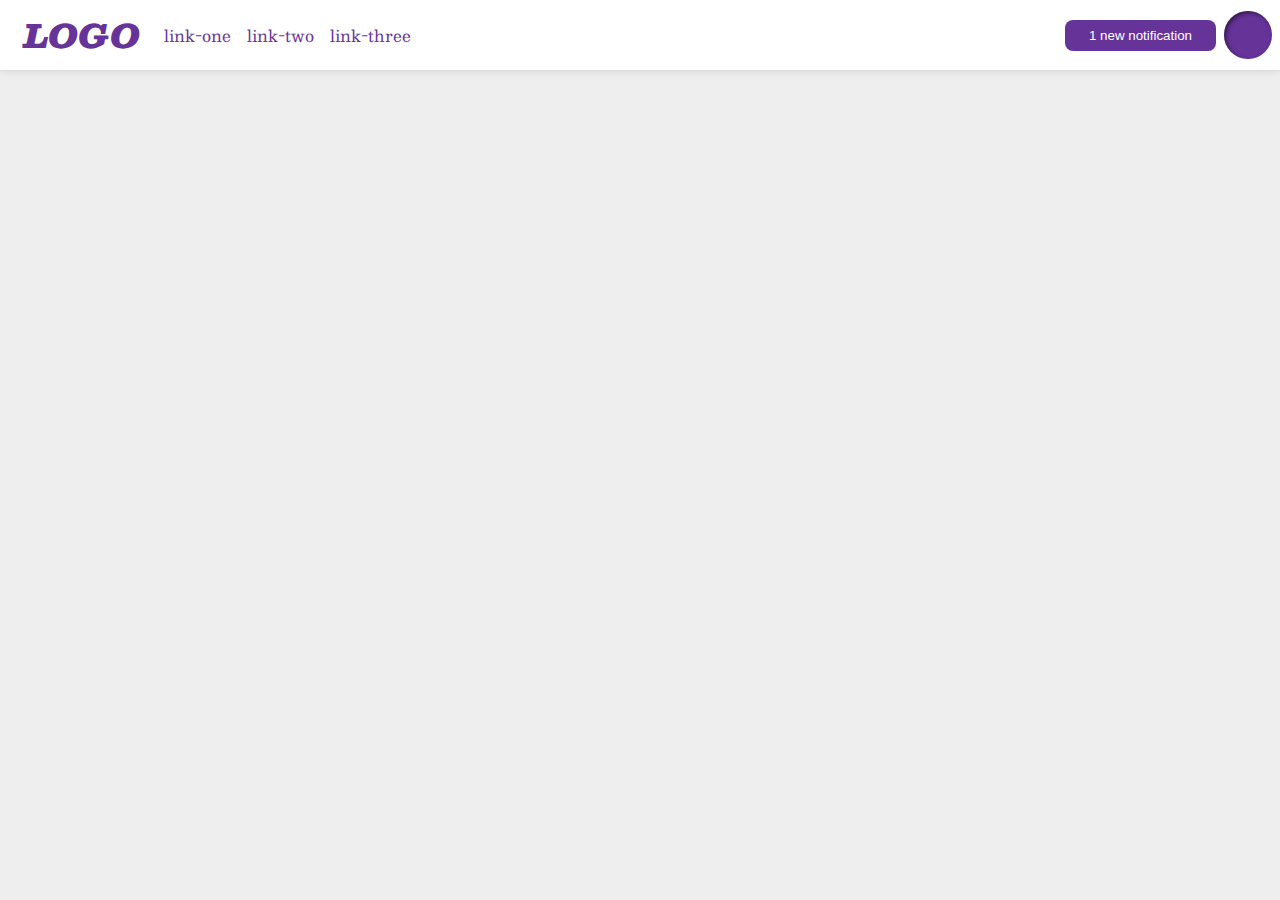
<file: flex/03-flex-header-2/index.html>
<!DOCTYPE html>
<html lang="en">
  <head>
    <meta charset="UTF-8">
    <meta http-equiv="X-UA-Compatible" content="IE=edge">
    <meta name="viewport" content="width=device-width, initial-scale=1.0">
    <title>Flex Header 2</title>
    <link rel="stylesheet" href="style.css">
  </head>
  <body>
    <div class="header">
      <div class="header-links">
      <div class="logo">
        LOGO
      </div>
      <ul class="links">
        <li><a href="google.com">link-one</a></li>
        <li><a href="google.com">link-two</a></li>
        <li><a href="google.com">link-three</a></li>
      </ul>
    </div>
    <div class="header-profile">
      <button class="notifications">
        1 new notification
      </button>
      <div class="profile-image"></div>
    </div>
    </div>
  </body>
</html>
</file>
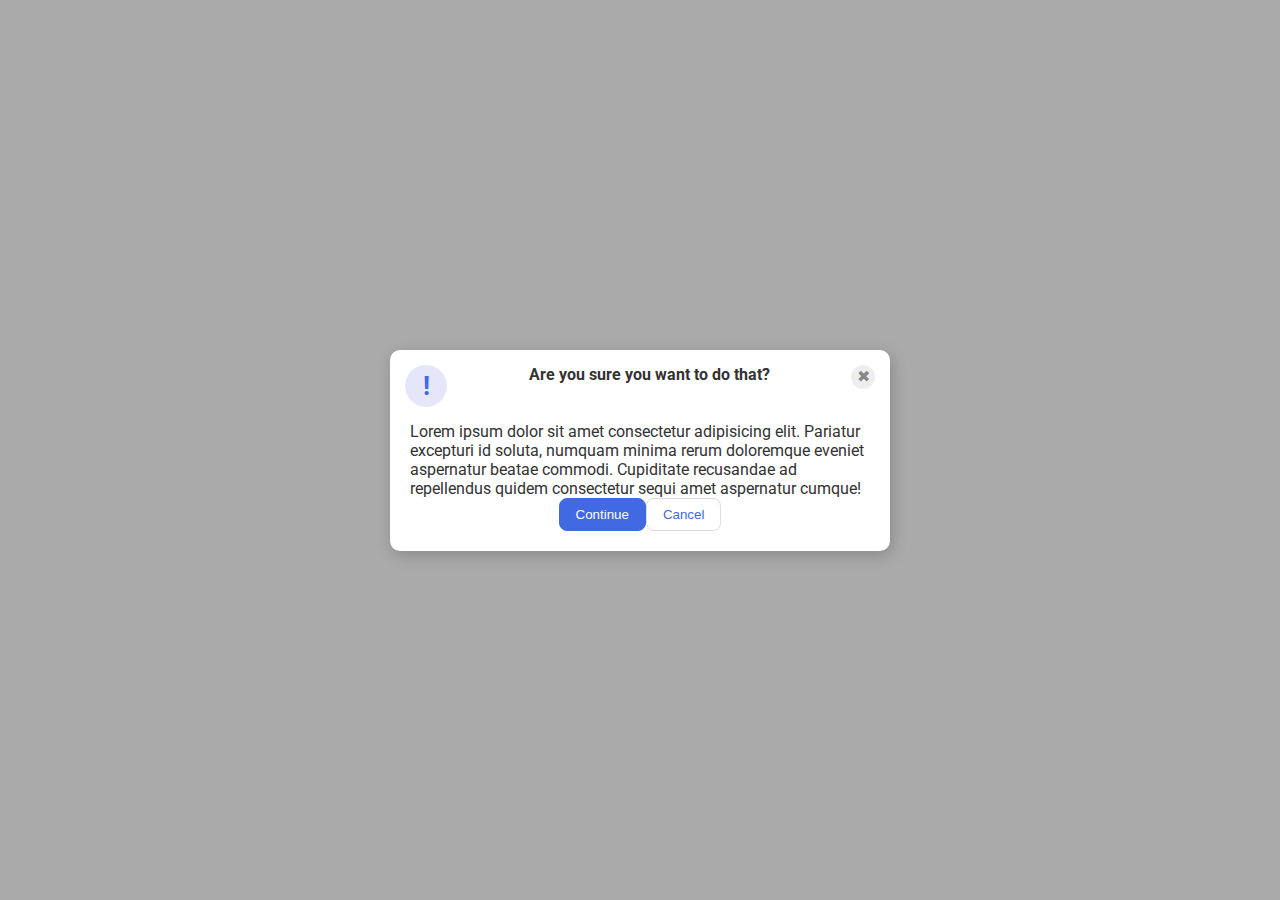
<file: flex/05-flex-modal/index.html>
<!DOCTYPE html>
<html lang="en">
	<head>
		<meta charset="UTF-8" />
		<meta http-equiv="X-UA-Compatible" content="IE=edge" />
		<meta name="viewport" content="width=device-width, initial-scale=1.0" />
		<link rel="stylesheet" href="style.css" />
		<title>Modal</title>
	</head>
	<body>
		<div class="modal">
			<div class="subject">
				<div class="icon">!</div>
				<div class="header">Are you sure you want to do that?</div>
				<div class="close-button">✖</div>
			</div>
			<div class="queiry">
				<div class="text">
					Lorem ipsum dolor sit amet consectetur adipisicing elit. Pariatur
					excepturi id soluta, numquam minima rerum doloremque eveniet
					aspernatur beatae commodi. Cupiditate recusandae ad repellendus quidem
					consectetur sequi amet aspernatur cumque!
				</div>
				<button class="continue">Continue</button>
				<button class="cancel">Cancel</button>
			</div>
		</div>
	</body>
</html>
</file>
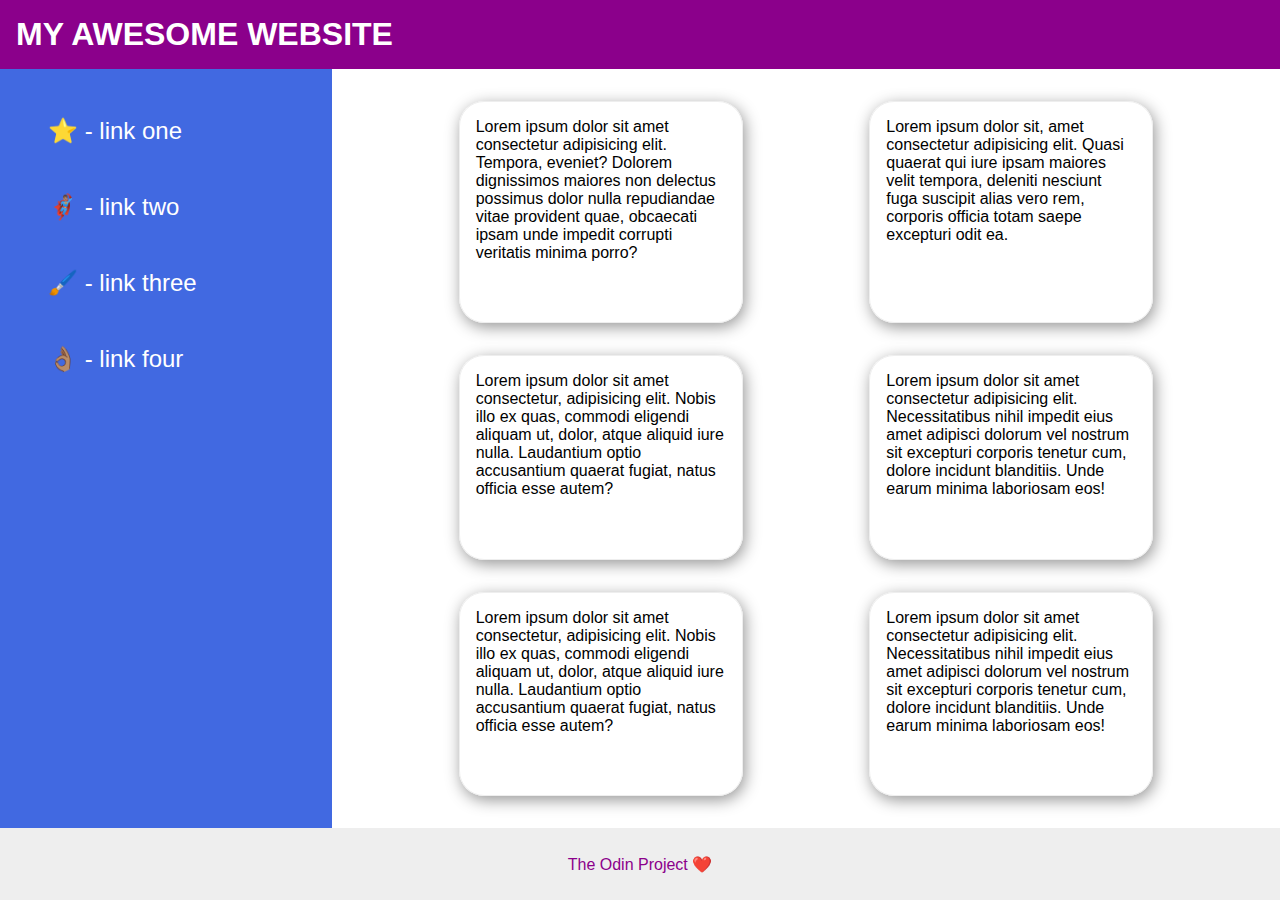
<file: flex/07-flex-layout-2/index.html>
<!DOCTYPE html>
<html lang="en">
	<head>
		<meta charset="UTF-8" />
		<meta http-equiv="X-UA-Compatible" content="IE=edge" />
		<meta name="viewport" content="width=device-width, initial-scale=1.0" />
		<title>The Holy Grail</title>
		<link rel="stylesheet" href="style.css" />
	</head>
	<body>
		<div class="header">MY AWESOME WEBSITE</div>
		<div class="page-contents">
			<div class="sidebar">
				<ul>
					<li><a href="#">⭐ - link one</a></li>
					<li><a href="#">🦸🏽‍♂️ - link two</a></li>
					<li><a href="#">🖌️ - link three</a></li>
					<li><a href="#">👌🏽 - link four</a></li>
				</ul>
			</div>

			<div class="card-panel">
				<div class="card">
					Lorem ipsum dolor sit amet consectetur adipisicing elit. Tempora,
					eveniet? Dolorem dignissimos maiores non delectus possimus dolor nulla
					repudiandae vitae provident quae, obcaecati ipsam unde impedit
					corrupti veritatis minima porro?
				</div>
				<div class="card">
					Lorem ipsum dolor sit, amet consectetur adipisicing elit. Quasi
					quaerat qui iure ipsam maiores velit tempora, deleniti nesciunt fuga
					suscipit alias vero rem, corporis officia totam saepe excepturi odit
					ea.
				</div>
				<div class="card">
					Lorem ipsum dolor sit amet consectetur, adipisicing elit. Nobis illo
					ex quas, commodi eligendi aliquam ut, dolor, atque aliquid iure nulla.
					Laudantium optio accusantium quaerat fugiat, natus officia esse autem?
				</div>
				<div class="card">
					Lorem ipsum dolor sit amet consectetur adipisicing elit.
					Necessitatibus nihil impedit eius amet adipisci dolorum vel nostrum
					sit excepturi corporis tenetur cum, dolore incidunt blanditiis. Unde
					earum minima laboriosam eos!
				</div>
				<div class="card">
					Lorem ipsum dolor sit amet consectetur, adipisicing elit. Nobis illo
					ex quas, commodi eligendi aliquam ut, dolor, atque aliquid iure nulla.
					Laudantium optio accusantium quaerat fugiat, natus officia esse autem?
				</div>
				<div class="card">
					Lorem ipsum dolor sit amet consectetur adipisicing elit.
					Necessitatibus nihil impedit eius amet adipisci dolorum vel nostrum
					sit excepturi corporis tenetur cum, dolore incidunt blanditiis. Unde
					earum minima laboriosam eos!
				</div>
			</div>
		</div>
		<div class="footer">The Odin Project ❤️</div>
	</body>
</html>
</file>
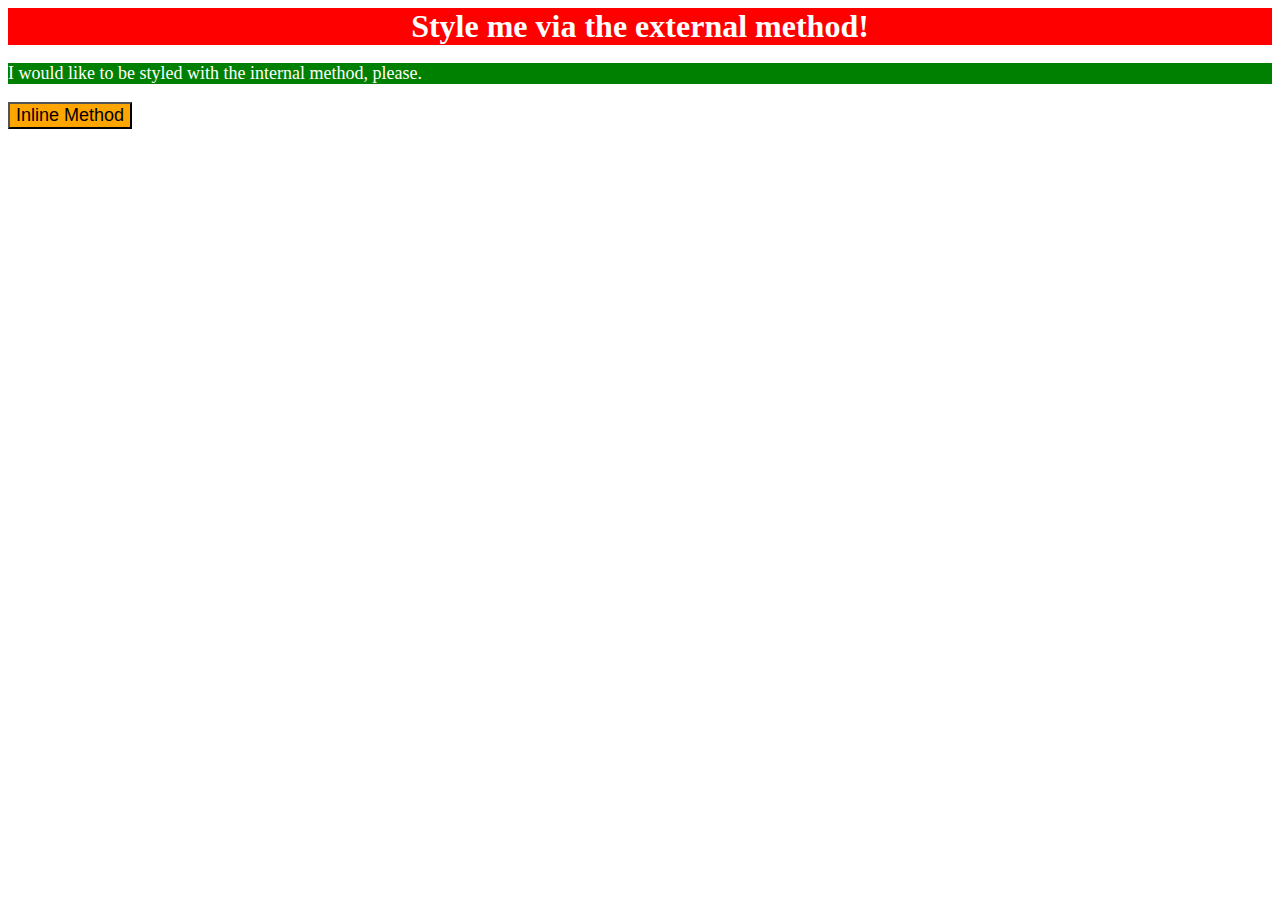
<file: foundations/01-css-methods/index.html>
<!DOCTYPE html>
<html lang="en">
  <head>
    <meta charset="UTF-8">
    <meta http-equiv="X-UA-Compatible" content="IE=edge">
    <meta name="viewport" content="width=device-width, initial-scale=1.0">
    <title>Methods for Adding CSS</title>
    <link rel="stylesheet" href="styles.css">
    <style>
      p {
        color: white;
        background-color: green;
        font-size: 18px;
      }
    </style>
  </head>
  <body>
    <div>Style me via the external method!</div>
    <p>I would like to be styled with the internal method, please.</p>
    <button style="background-color: orange; font-size: 18px;">Inline Method</button>
  </body>
</html>
</file>
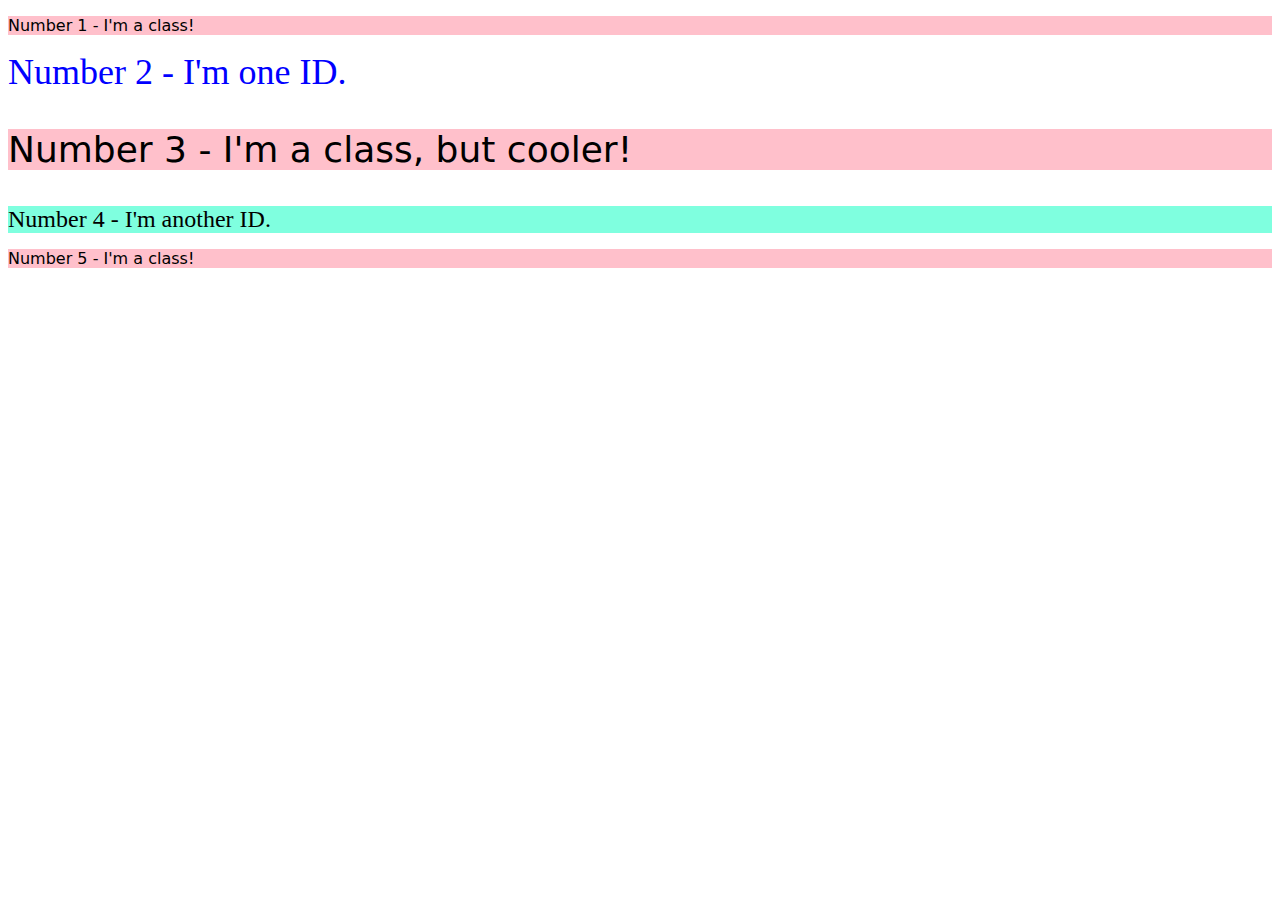
<file: foundations/02-class-id-selectors/index.html>
<!DOCTYPE html>
<html lang="en">
  <head>
    <meta charset="UTF-8">
    <meta http-equiv="X-UA-Compatible" content="IE=edge">
    <meta name="viewport" content="width=device-width, initial-scale=1.0">
    <title>Class and ID Selectors</title>
    <link rel="stylesheet" href="style.css">
  </head>
  <body>
    <p class="oddnum">Number 1 - I'm a class!</p>
    <div id="idnum2">Number 2 - I'm one ID.</div>
    <p class="oddnum cool-boi">Number 3 - I'm a class, but cooler!</p>
    <div id="idnum4">Number 4 - I'm another ID.</div>
    <p class="oddnum">Number 5 - I'm a class!</p>
  </body>
</html>
</file>
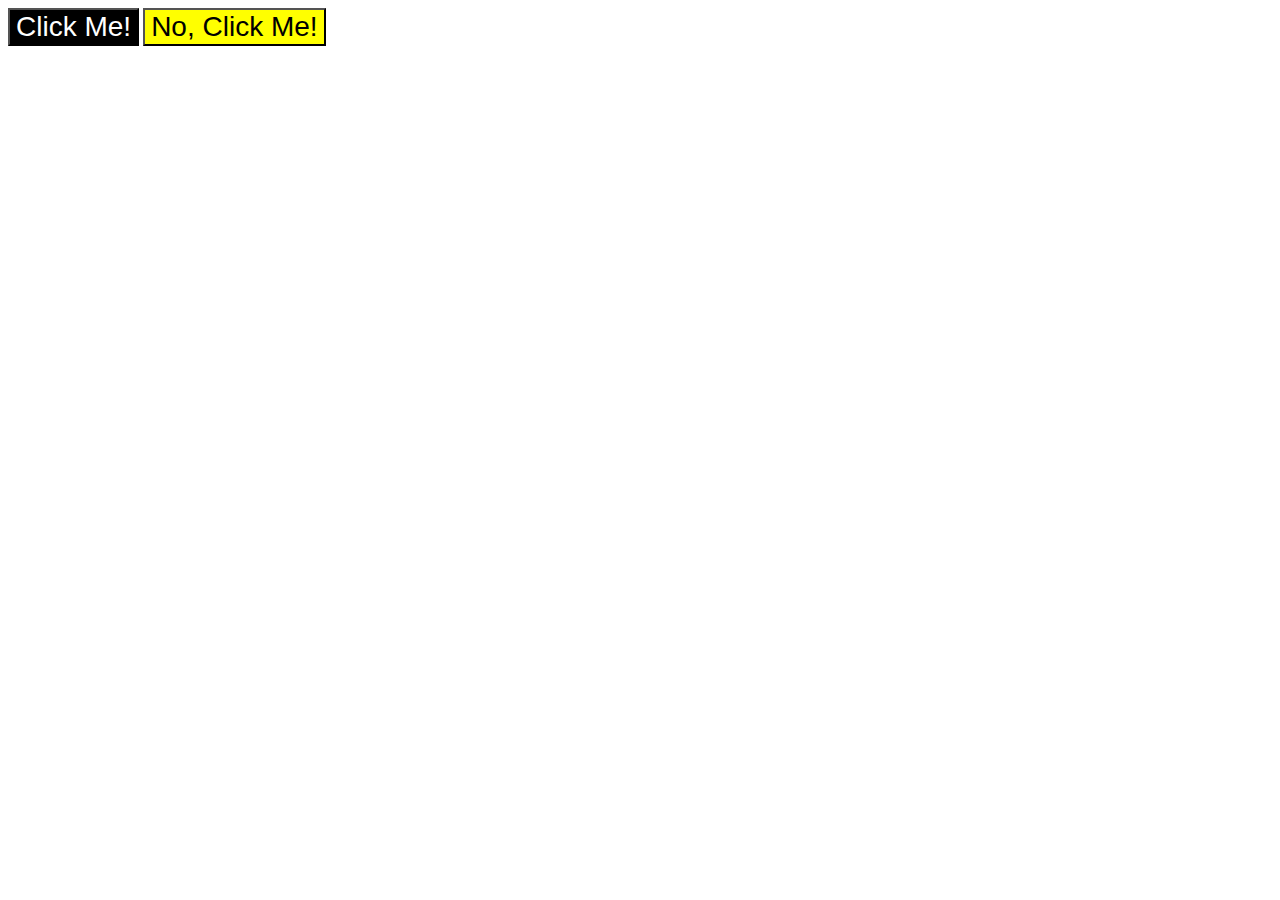
<file: foundations/03-grouping-selectors/index.html>
<!DOCTYPE html>
<html lang="en">
  <head>
    <meta charset="UTF-8">
    <meta http-equiv="X-UA-Compatible" content="IE=edge">
    <meta name="viewport" content="width=device-width, initial-scale=1.0">
    <title>Grouping Selectors</title>
    <link rel="stylesheet" href="style.css">
  </head>
  <body>
    <button class="black-btn">Click Me!</button>
    <button class="yellow-btn">No, Click Me!</button>
  </body>
</html>
</file>
<file: flex/03-flex-header-2/style.css>
/* this is some magical font-importing.  
you'll learn about it later. */
@import url('https://fonts.googleapis.com/css2?family=Besley:ital,wght@0,400;1,900&display=swap');

body {
  margin: 0;
  background: #eee;
  font-family: Besley, serif;
}

.header {
  background: white;
  border-bottom: 1px solid #ddd;
  box-shadow: 0 0 8px rgba(0,0,0,.1);
  display: flex;
  justify-content: space-between;
}

.header-links {
  display: flex;
  flex-wrap: nowrap;
  align-items: center;
  justify-content: flex-start;
}

.header-profile {
  display: flex;
  align-items: center;
}

.profile-image {
  background: rebeccapurple;
  box-shadow: inset 2px 2px 4px rgba(0,0,0,.5);
  border-radius: 50%;
  width: 48px;
  height:  48px;
  margin: 8px;
}

.logo {
  color: rebeccapurple;
  font-size: 32px;
  font-weight: 900;
  font-style: italic;
  margin: 8px;
  padding-inline: 16px;
}

button {
  border: none;
  border-radius: 8px;
  background: rebeccapurple;
  color: white;
  padding: 8px 24px;
}

a {
  /* this removes the line under our links */
  text-decoration: none;
  color: rebeccapurple;
}

ul {
  list-style-type: none;
  display: flex;
  padding: 0px;
  gap: 16px;
}
</file>
<file: flex/05-flex-modal/style.css>
@import url("https://fonts.googleapis.com/css2?family=Roboto:wght@400;700&display=swap");

html,
body {
	height: 100%;
}

body {
	font-family: Roboto, sans-serif;
	margin: 0;
	background: #aaa;
	color: #333;
	/* I'll give you this one for free lol */
	display: flex;
	align-items: center;
	justify-content: center;
}

.modal {
	background: white;
	width: 480px;
	border-radius: 10px;
	box-shadow: 2px 4px 16px rgba(0, 0, 0, 0.2);
	padding: 10px;
}

.icon {
	color: royalblue;
	font-size: 26px;
	font-weight: 700;
	background: lavender;
	width: 42px;
	height: 42px;
	border-radius: 50%;
	display: flex;
	align-items: center;
	justify-content: center;
}

.close-button {
	background: #eee;
	border-radius: 50%;
	color: #888;
	font-weight: 400;
	font-size: 16px;
	height: 24px;
	width: 24px;
	display: flex;
	align-items: center;
	justify-content: center;
}

button {
	padding: 8px 16px;
	border-radius: 8px;
}

button.continue {
	background: royalblue;
	border: 1px solid royalblue;
	color: white;
}

button.cancel {
	background: white;
	border: 1px solid #ddd;
	color: royalblue;
}

.subject {
	display: flex;
	justify-content: space-between;
	padding: 5px;
	font-weight: 700;
}

button.continue,
button.cancel {
	display: flex;
	justify-content: center;
}

.queiry {
	display: flex;
	align-items: center;
	justify-content: center;
	flex-wrap: wrap;
	padding: 10px;
}
</file>
<file: flex/07-flex-layout-2/style.css>
body {
	font-family: -apple-system, BlinkMacSystemFont, "Segoe UI", Roboto, Oxygen,
		Ubuntu, Cantarell, "Open Sans", "Helvetica Neue", sans-serif;
	margin: 0;
	min-height: 100vh;
	display: flex;
	flex-direction: column;
	justify-content: space-between;
}

.header {
	background: darkmagenta;
	color: white;
	font-size: 32px;
	font-weight: 900;
	padding: 16px;
}

.footer {
	height: 72px;
	background: #eee;
	color: darkmagenta;
	display: flex;
	justify-content: center;
	align-items: center;
}

.page-contents {
	display: flex;
	flex: 1;
}

.sidebar {
	width: 300px;
	background: royalblue;
	text-decoration: none;
	padding: 16px;
}

.sidebar ul,
.sidebar a {
	display: flex;
	flex-direction: column;
	text-decoration: none;
	color: #fff;
	list-style: none;
	font-size: 24px;
	width: 300px;
	padding: 16px;
	margin: 0px;
	gap: 16px;
}

.card-panel {
	display: flex;
	padding: 32px;
	gap: 32px;
	flex-wrap: wrap;
	justify-content: space-evenly;
}

.card {
	border: 1px solid #eee;
	box-shadow: 2px 4px 16px rgba(0, 0, 0, 0.418);
	border-radius: 25px;
	width: 250px;
	padding: 16px;
}
</file>
<file: foundations/01-css-methods/styles.css>
div {
    color: white;
    background-color: red;
    text-align: center;
    font-size: 32px;
    font-weight: 700;
}
</file>
<file: foundations/02-class-id-selectors/style.css>
.oddnum {
    background-color: #ffc0cb;
    font-family: Verdana, 'DejaVu Sans', sans-serif;
}

#idnum2 {
    color: #0000ff;
    font-size: 36px;
}

.cool-boi {
    font-size: 36px;
}

#idnum4 {
    background-color: #7fffdf;
    font-size: 24px;
}
</file>
<file: foundations/03-grouping-selectors/style.css>
.black-btn,
.yellow-btn {
    font-size: 28px;
    font-family: Helvetica, "Times New Roman", sans-serif;
}

.black-btn {
    background-color: black;
    color: #fff;
}

.yellow-btn {
    background-color: yellow;
}
</file>
